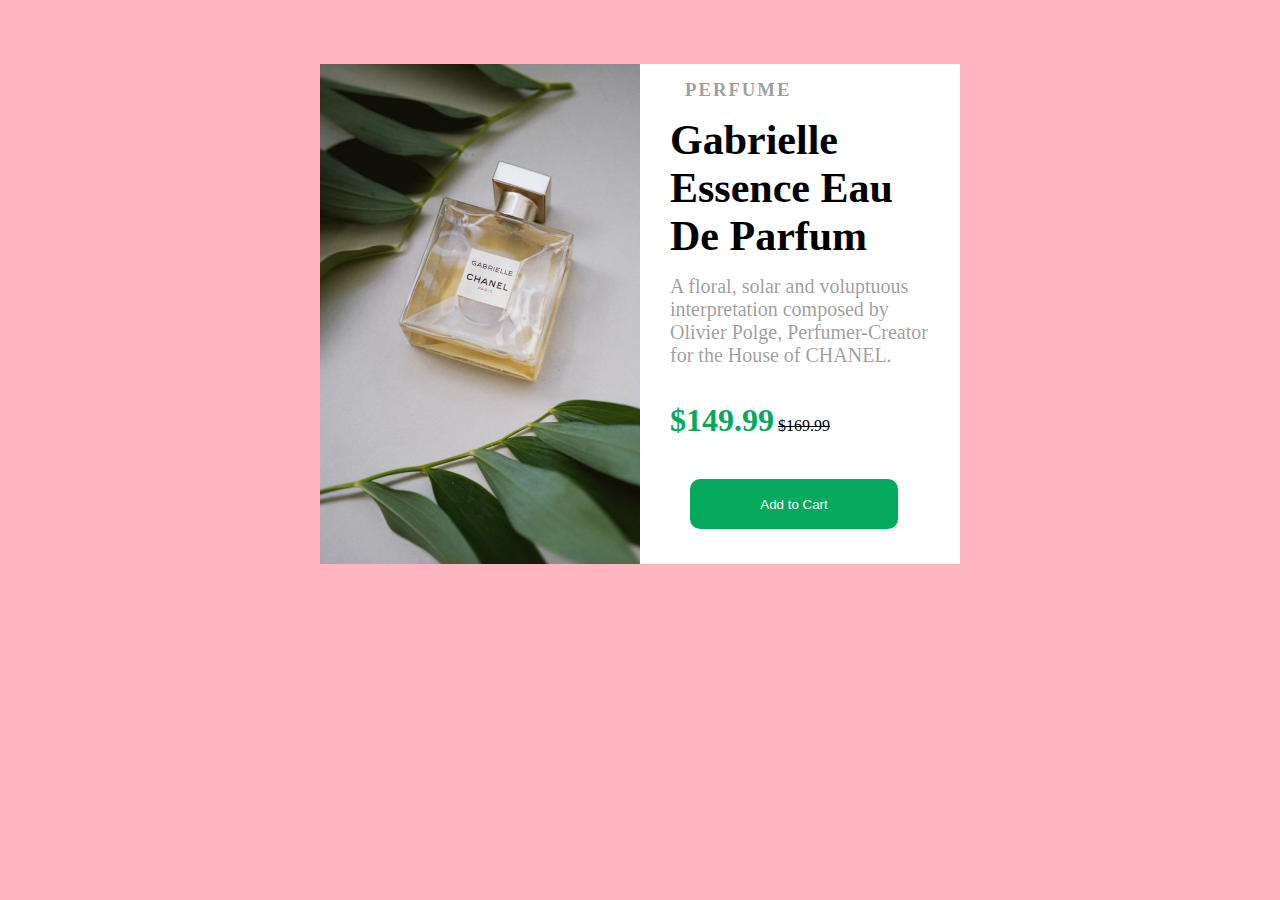
<file: index.html>
<! Doctype Hmtl>
<html>
	<head>
		<meta charset="utf-8">
		<title>Card</title>
		<link href="indexdesk.css" rel="stylesheet" media="screen and (min-width:1024px)">
		<link href="indexmob.css" rel="stylesheet" media="screen and (max-width:1024px)">
	</head>
	<Script>
		function jfun(){
			alert(("Your Order Is conFormed"));
		}
	</Script>
	<body>
		<section id="sec1">
			<div class="main" id="sec1-div1">
				<img id="img1" src="images\\image-product-desktop.jpg" alt="Prefume">
				<img id="img2" src="images\\image-product-mobile.jpg" alt="Prefume">
			</div>
			<article class="main" id="sec1-art" >
			<div id="sec1-art-div1">
				<h3>PERFUME</h3>
				<h1>Gabrielle Essence Eau De Parfum</h1>
				<p id="sec1-art-p">A floral, solar and voluptuous interpretation composed by Olivier Polge, 
  Perfumer-Creator for the House of CHANEL.</p>
				<div id="sec1-art-div2">
					<h2 class="ib">$149.99</h2>
					<p class="ib">$169.99</p>
				</div>
				<button onclick="jfun()">Add to Cart</button>
				</div>
			</article>
		</section>
	</body>
</html>
</file>
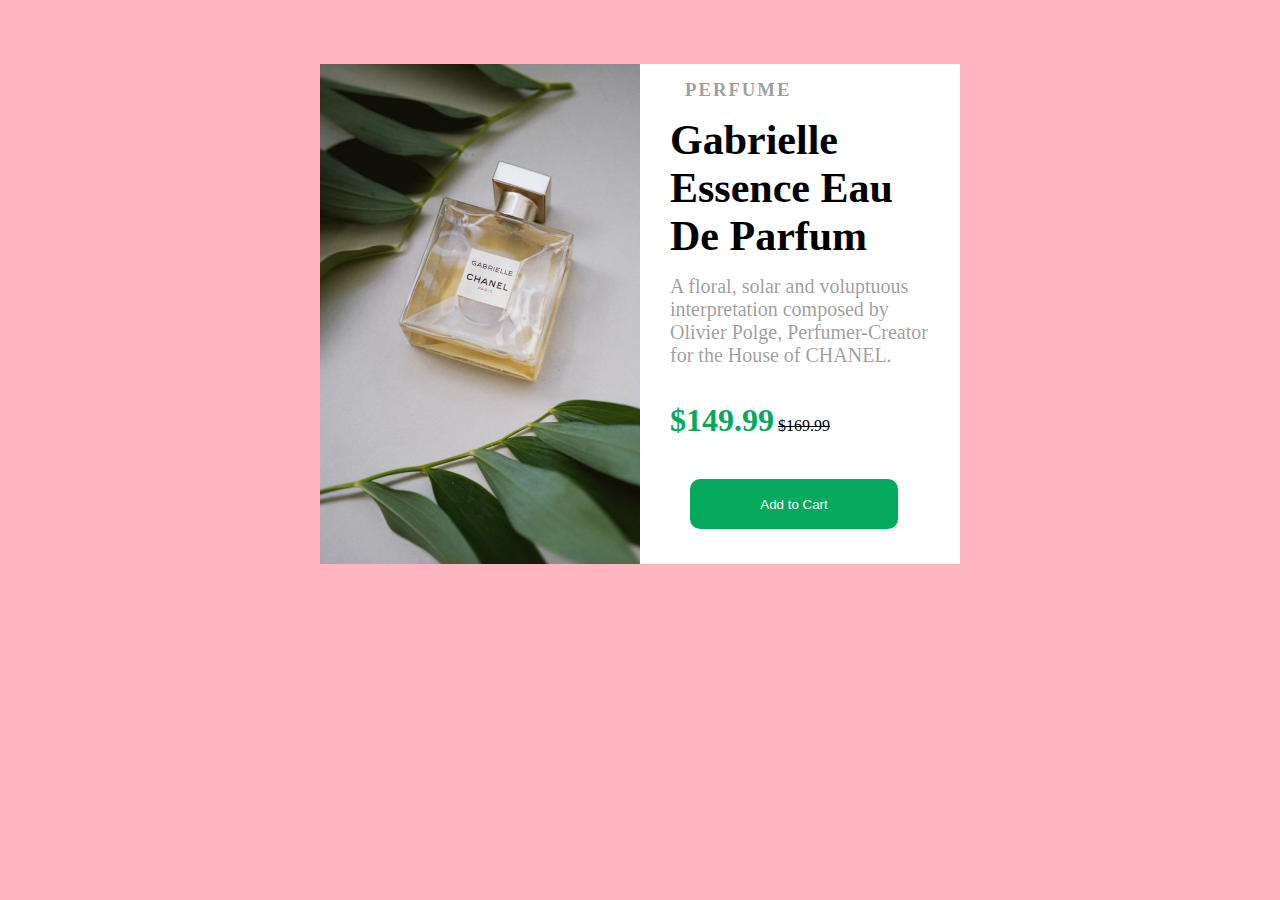
<file: index1.html>
<! Doctype Hmtl>
<html>
	<head>
		<meta charset="utf-8">
		<title>Card</title>
		<link href="indexdesk.css" rel="stylesheet" media="screen and (min-width:1024px)">
		<link href="indexmob.css" rel="stylesheet" media="screen and (max-width:1024px)">
	</head>
	<Script>
		function jfun(){
			alert(("Your Order Is conFormed"));
		}
	</Script>
	<body>
		<section id="sec1">
			<div class="main" id="sec1-div1">
				<img id="img1" src="images\\image-product-desktop.jpg" alt="Prefume">
				<img id="img2" src="images\\image-product-mobile.jpg" alt="Prefume">
			</div>
			<article class="main" id="sec1-art" >
			<div id="sec1-art-div1">
				<h3>PERFUME</h3>
				<h1>Gabrielle Essence Eau De Parfum</h1>
				<p id="sec1-art-p">A floral, solar and voluptuous interpretation composed by Olivier Polge, 
  Perfumer-Creator for the House of CHANEL.</p>
				<div id="sec1-art-div2">
					<h2 class="ib">$149.99</h2>
					<p class="ib">$169.99</p>
				</div>
				<button onclick="jfun()">Add to Cart</button>
				</div>
			</article>
		</section>
	</body>
</html>
</file>
<file: indexdesk.css>
*{
	margin:0px;
}
body{
	background:#FFB6C1;
}
#sec1{
	width:50%;
	margin:5% auto;
}
#img1{
	width:100%;
	height:500px;
}
.main{
	display:inline-block;
	
}
#img2{
	display:none;
}
#sec1-div1{
	width:50%;
}
#sec1-art{
	width:50%;
	float:right;
	background:white;
	height:500px;
}
h3{
	padding:15px;
	letter-spacing:2px;
	color:rgba(0,0,0,0.4);
}
h1{
	font-size:42px;
}
.ib{display:inline-block;}
#sec1-art-p{
	font-size:20px;
	color:rgba(0,0,0,0.4);
	padding:15px 0px;
	
}
#sec1-art-div1{
	margin:0px 30px;
	
}
button{
	width:80%;
	height:50px;
	background:#05a95c;
	border:none;
	color:white;
	border-radius:10px;
	margin:20px 20px;
}
#sec1-art-div2{
	padding:20px 0px;	
}
#sec1-art-div2>h2{font-size:200%;color:#05a95c;}
#sec1-art-div2>p{text-decoration:line-through;}
</file>
<file: indexmob.css>
*{
	margin:0px;
}
body{
	background:#FFB6C1;
}
#sec1{
	width:50%;
	margin:5% auto;
}
#img2{
	width:100%;
	height:300px;
}
.main{
	display:block;
	
}
#img1{
	display:none;
}
#sec1-div1{
	width:100%;
}
#sec1-art{
	width:100%;
	background:white;

}
h3{
	padding:15px;
	letter-spacing:2px;
	color:rgba(0,0,0,0.4);
}
h1{
	font-size:42px;
}
.ib{display:inline-block;}
#sec1-art-p{
	font-size:20px;
	color:rgba(0,0,0,0.4);
	padding:15px 0px;
	
}
#sec1-art-div1{
	margin:0px 30px;
	
}
button{
	width:80%;
	height:50px;
	background:#05a95c;
	border:none;
	color:white;
	border-radius:10px;
	margin:20px 20px;
}
#sec1-art-div2{
	padding:20px 0px;	
}
#sec1-art-div2>h2{font-size:200%;color:#05a95c;}
#sec1-art-div2>p{text-decoration:line-through;}
</file>
